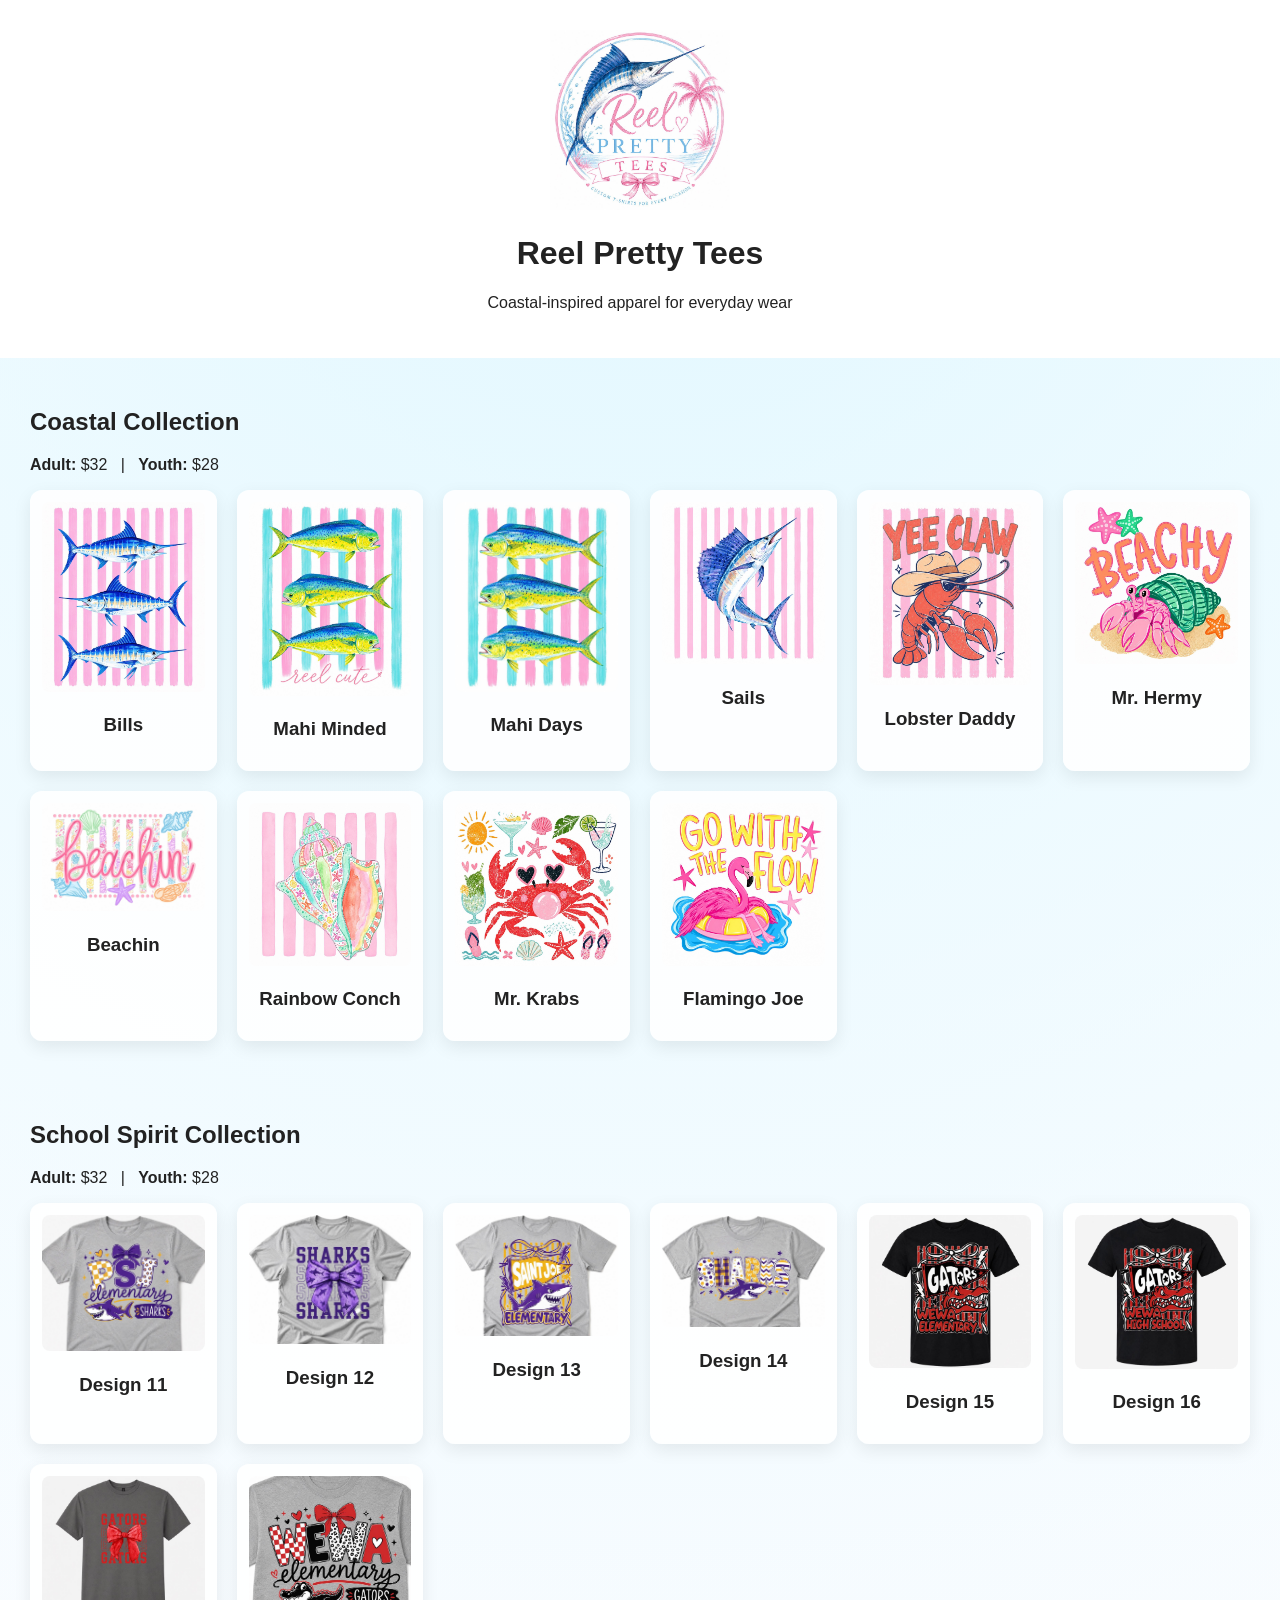
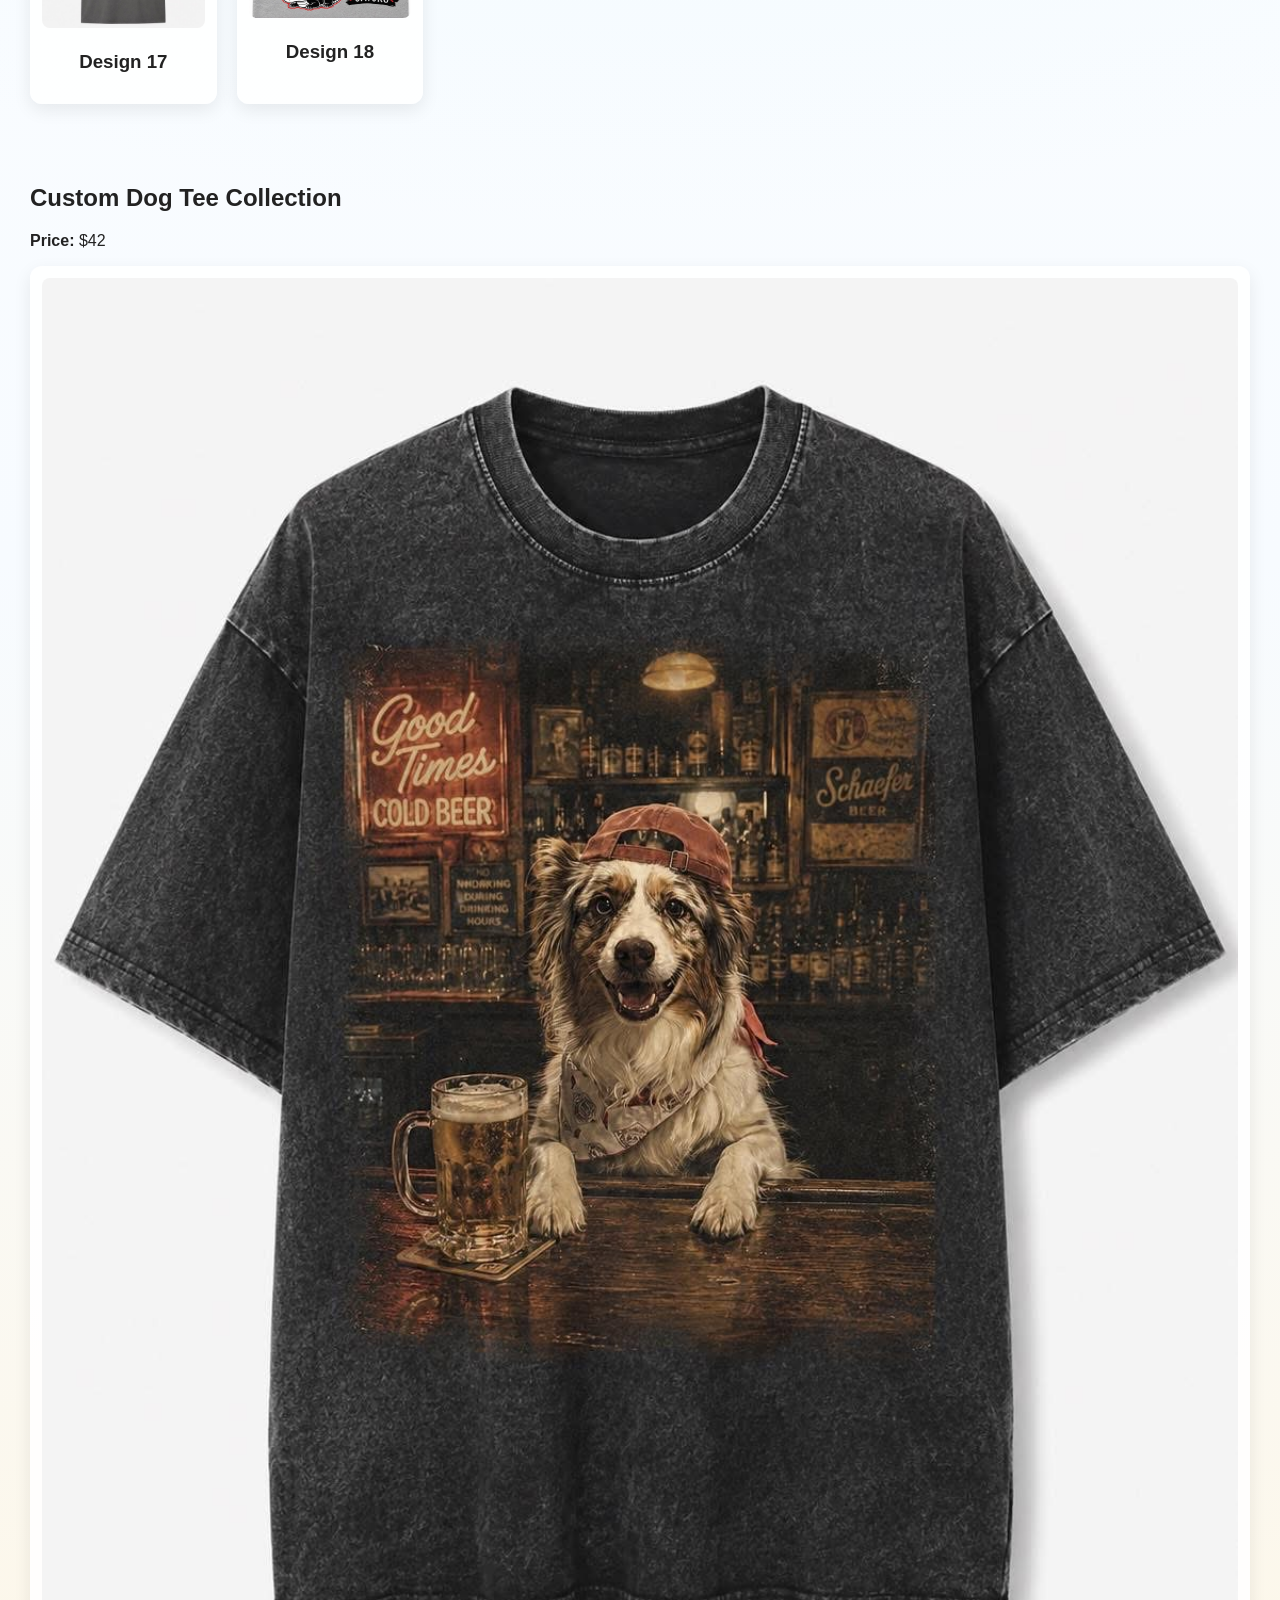
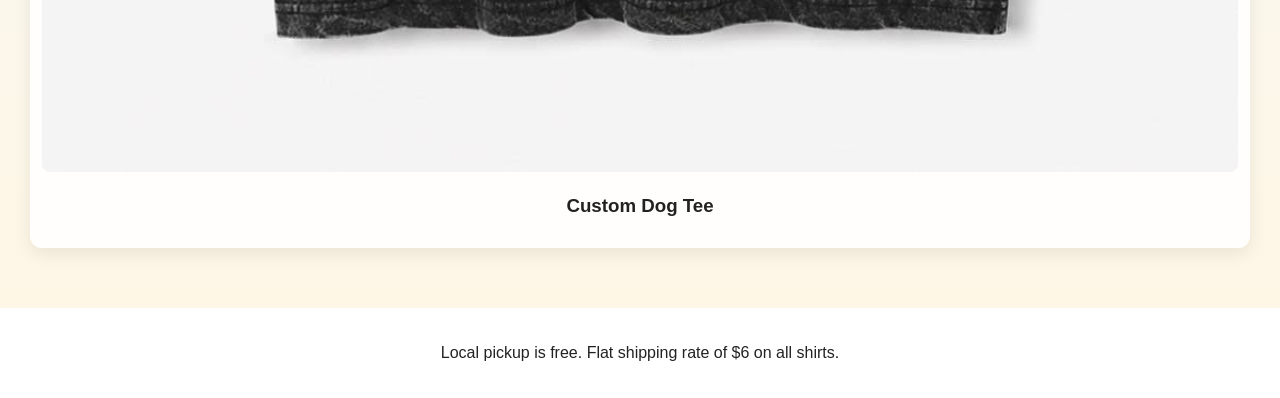
<file: index.html>
<!DOCTYPE html>
<html lang="en">
<head>
  <meta charset="UTF-8">
  <title>Reel Pretty Tees</title>
  <link rel="stylesheet" href="styles.css">
</head>

<body>

  <!-- HEADER -->
  <header class="header">
    <img src="logo.JPG" alt="Reel Pretty Tees Logo" class="logo">
    <h1>Reel Pretty Tees</h1>
    <p>Coastal-inspired apparel for everyday wear</p>
  </header>

  <!-- COASTAL COLLECTION -->
  <section class="collection">
    <h2>Coastal Collection</h2>
    <p><strong>Adult:</strong> $32 &nbsp; | &nbsp; <strong>Youth:</strong> $28</p>

    <div class="grid">

      <div class="product"><img src="shirt1.JPG"><h3>Bills</h3></div>
      <div class="product"><img src="shirt2.JPG"><h3>Mahi Minded</h3></div>
      <div class="product"><img src="shirt3.JPG"><h3>Mahi Days</h3></div>
      <div class="product"><img src="shirt4.JPG"><h3>Sails</h3></div>
      <div class="product"><img src="shirt5.JPG"><h3>Lobster Daddy</h3></div>
      <div class="product"><img src="shirt6.JPG"><h3>Mr. Hermy</h3></div>
      <div class="product"><img src="shirt7.JPG"><h3>Beachin</h3></div>
      <div class="product"><img src="shirt8.JPG"><h3>Rainbow Conch</h3></div>
      <div class="product"><img src="shirt9.JPG"><h3>Mr. Krabs</h3></div>
      <div class="product"><img src="shirt10.JPG"><h3>Flamingo Joe</h3></div>

    </div>
  </section>

  <!-- SCHOOL SPIRIT -->
  <section class="collection">
    <h2>School Spirit Collection</h2>
    <p><strong>Adult:</strong> $32 &nbsp; | &nbsp; <strong>Youth:</strong> $28</p>

    <div class="grid">

      <div class="product"><img src="shirt11.JPG"><h3>Design 11</h3></div>
      <div class="product"><img src="shirt12.JPG"><h3>Design 12</h3></div>
      <div class="product"><img src="shirt13.JPG"><h3>Design 13</h3></div>
      <div class="product"><img src="shirt14.JPG"><h3>Design 14</h3></div>
      <div class="product"><img src="shirt15.JPG"><h3>Design 15</h3></div>
      <div class="product"><img src="shirt16.JPG"><h3>Design 16</h3></div>
      <div class="product"><img src="shirt17.JPG"><h3>Design 17</h3></div>
      <div class="product"><img src="shirt18.JPG"><h3>Design 18</h3></div>

    </div>
  </section>

  <!-- CUSTOM DOG TEE -->
  <section class="collection">
    <h2>Custom Dog Tee Collection</h2>
    <p><strong>Price:</strong> $42</p>

    <div class="grid">
      <div class="product">
        <img src="shirt19.JPG">
        <h3>Custom Dog Tee</h3>
      </div>
    </div>
  </section>

  <!-- SHIPPING -->
  <footer class="footer">
    <p>Local pickup is free. Flat shipping rate of $6 on all shirts.</p>
  </footer>

</body>
</html>
</file>
<file: styles.css>
body {
  margin: 0;
  font-family: Arial, sans-serif;
  color: #222;

  background:
    radial-gradient(circle at top, #e0f7ff 0%, transparent 50%),
    linear-gradient(180deg, #ffffff 0%, #f7fbff 60%, #fef6e4 100%);
}

.header {
  text-align: center;
  padding: 30px;
  background: white;
}

.logo {
  width: 180px;
  height: auto;
}

.collection {
  padding: 30px;
}

.grid {
  display: grid;
  grid-template-columns: repeat(auto-fit, minmax(160px, 1fr));
  gap: 20px;
}

.product {
  background: rgba(255, 255, 255, 0.9);
  border-radius: 12px;
  padding: 12px;
  box-shadow: 0 6px 18px rgba(0,0,0,0.08);
  text-align: center;
}

.product img {
  width: 100%;
  height: auto;
  border-radius: 8px;
}

.footer {
  text-align: center;
  padding: 20px;
  background: #fff;
  margin-top: 30px;
}
</file>
